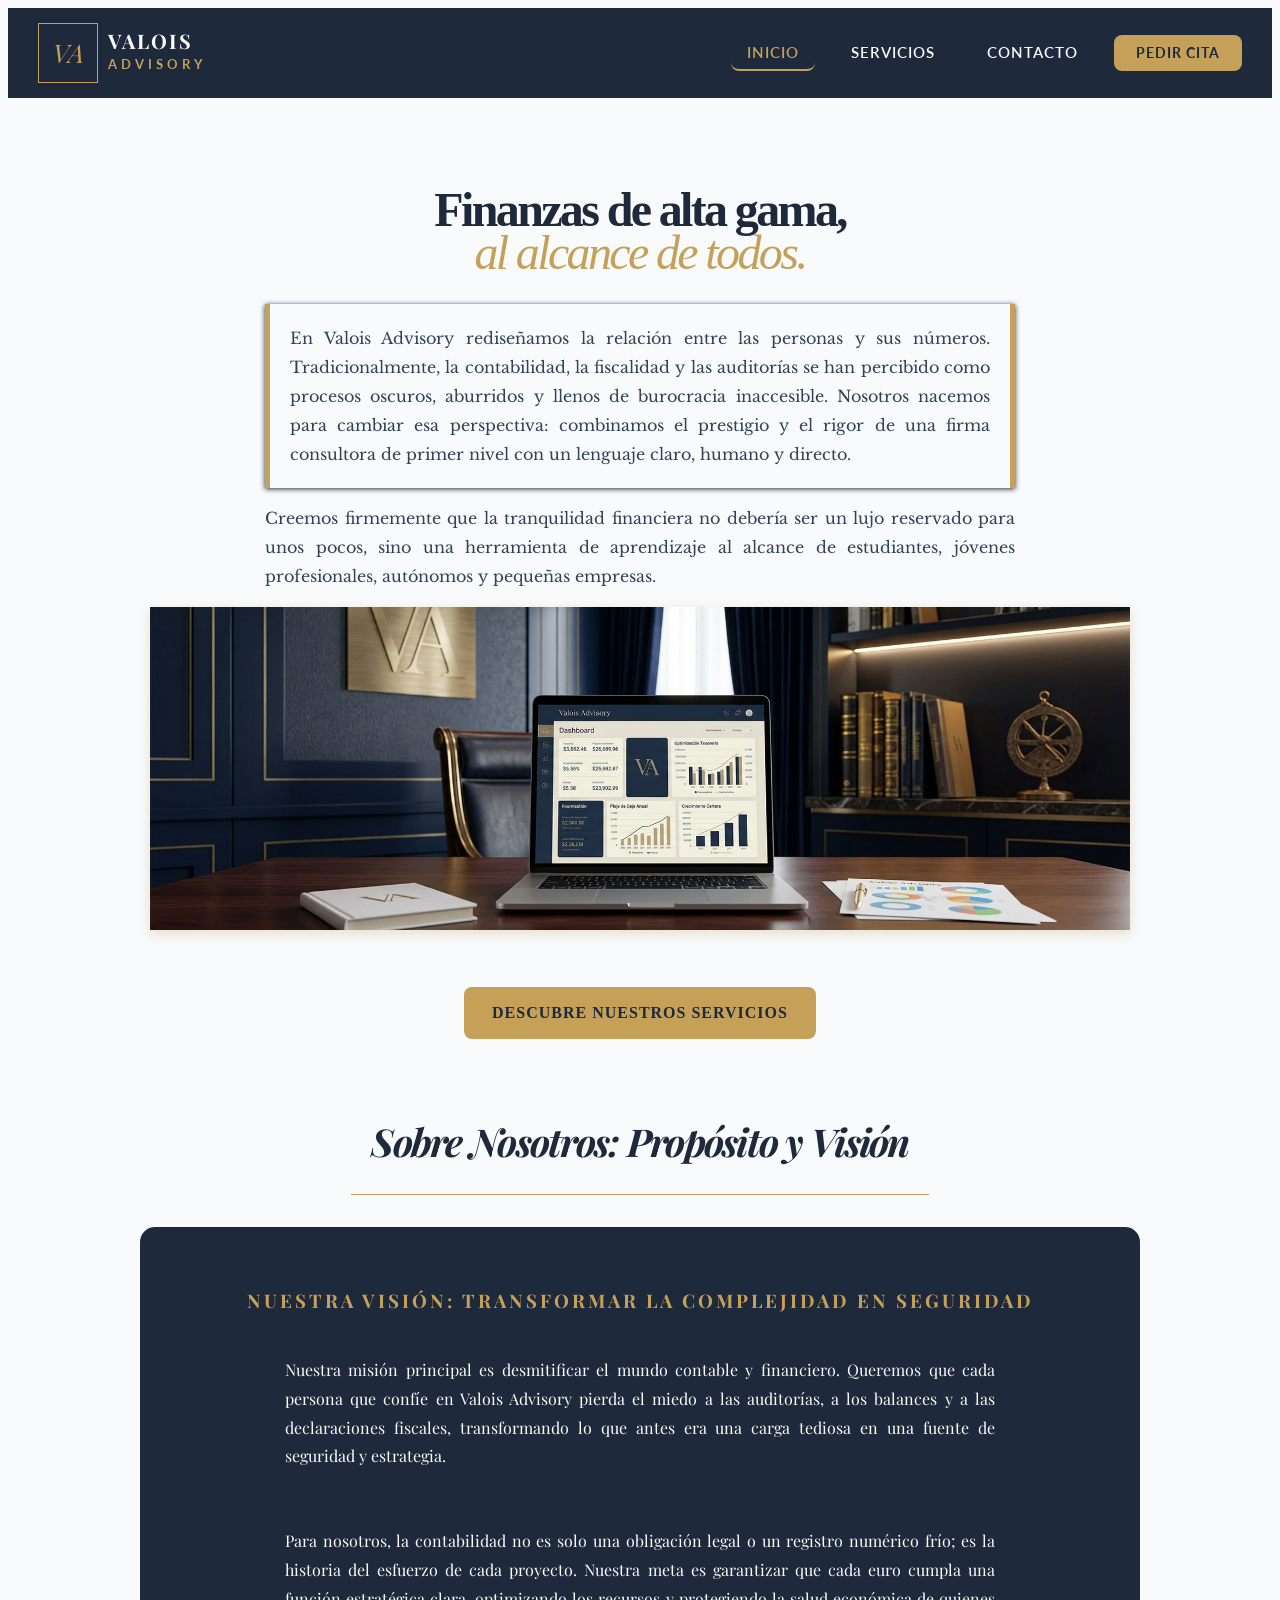
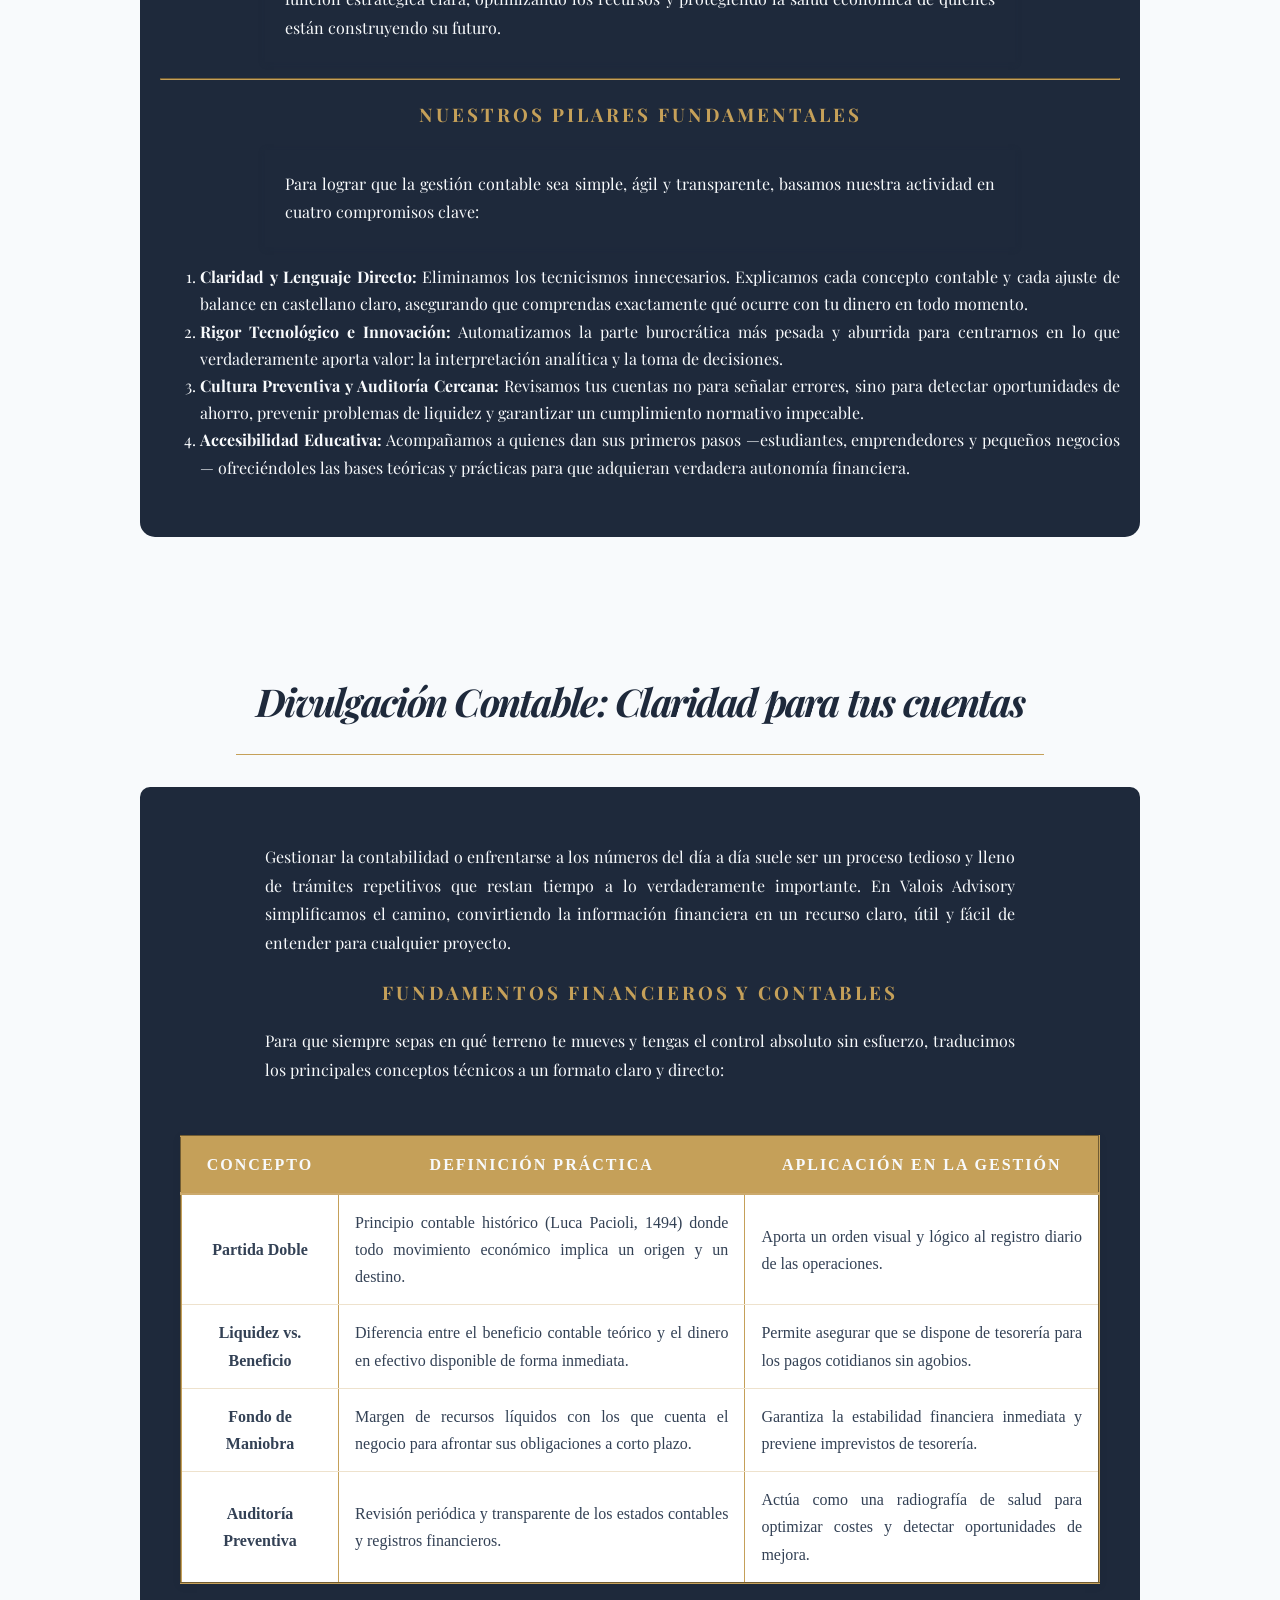
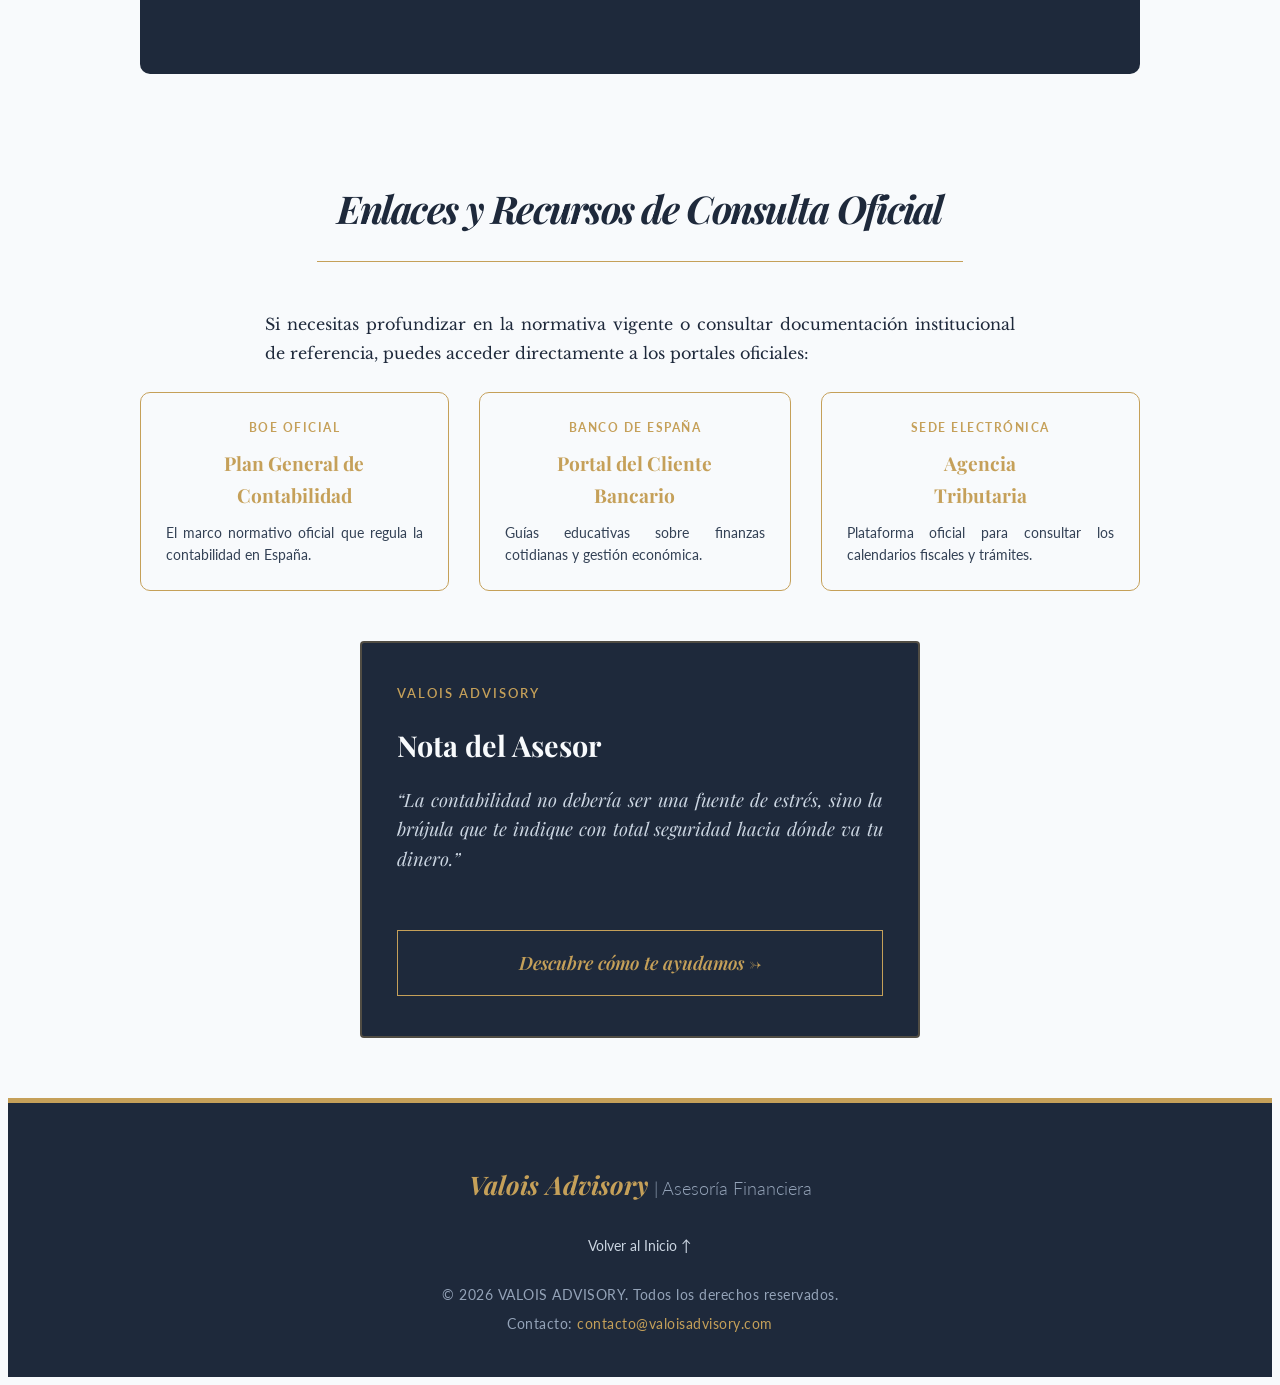
<file: index.html>
<!DOCTYPE html>
<html lang="es">
    <head>
        <meta charset="UTF-8">
        <meta name="viewport" content="width=device-width, initial-scale=1.0">
        <title>Valois Advisory | Inicio </title>
        <link rel="icon" href="img/logo_sinfondo.jpg"> <!--Logo de la pestaña-->
        <link rel="stylesheet" href="estilos/style.css">
        <!--Links para poder usar fuentes de google-->
          <link rel="preconnect" href="https://fonts.googleapis.com">
    <link rel="preconnect" href="https://fonts.gstatic.com" crossorigin>
    <link href="https://fonts.googleapis.com/css2?family=Lato:ital,wght@0,300;0,400;0,700;1,400&family=Libre+Baskerville:ital,wght@0,400;0,700;1,400&family=Playfair+Display:ital,wght@0,500;0,600;0,700;1,400;1,600&display=swap" rel="stylesheet">
    </head>
    <body>

        <header id="Start">
            <div class="header-caja">
             <a href="index.html" class="logo-caja">
                <div class="logo-cuadro">
                    <span class="logo-va">VA</span>
                </div>
                <div class="logo-textos">
                    <span class="logo-valois">VALOIS</span>
                    <span class="logo-advisory">ADVISORY</span>
                </div>
                </a>
            <nav class="main-nav">
                <ul class="nav-links">
                    <li><a class="nav-item active" href="index.html">Inicio</a></li>
                    <li><a class="nav-item" href="servicios.html">Servicios</a></li>
                    <li><a class="nav-item" href="contacto.html">Contacto</a></li>
                </ul>
                <div class="nav-actions">
                    <a href="contacto.html" class="btn-cita">Pedir Cita</a>
                </div> 
            </nav>  
            </div>
            
        </header>

        <main id="contenido-web">
            <section id="bienvenida">
                <h1>Finanzas de alta gama,<br><em>al alcance de todos.</em></h1>   
                <p>
                    En Valois Advisory rediseñamos la relación entre las personas y sus números. Tradicionalmente, la contabilidad, la fiscalidad y las auditorías se han percibido como procesos oscuros, aburridos y llenos de burocracia inaccesible. Nosotros nacemos para cambiar esa perspectiva: combinamos el prestigio y el rigor de una firma consultora de primer nivel con un lenguaje claro, humano y directo.
                </p>
                <p>
                    Creemos firmemente que la tranquilidad financiera no debería ser un lujo reservado para unos pocos, sino una herramienta de aprendizaje al alcance de estudiantes, jóvenes profesionales, autónomos y pequeñas empresas.
                </p>
                <img id="imagen-oficina" src="img/valois_oficina.jpg" alt="Espacio de trabajo elegante y moderno de Valois Advisory" >
                <br>
                <strong><a href="servicios.html" class="btn-servicios">Descubre nuestros servicios</a></strong>
            </section>

            <section id="sobre-nosotros">
                <h2><i>Sobre Nosotros: Propósito y Visión</i></h2>
                <div class="sobre-nosotros-grid">
                <article>
                    <h3>Nuestra Visión: Transformar la complejidad en seguridad</h3>
                    <p>Nuestra misión principal es desmitificar el mundo contable y financiero. Queremos que cada persona que confíe en Valois Advisory pierda el miedo a las auditorías, a los balances y a las declaraciones fiscales, transformando lo que antes era una carga tediosa en una fuente de seguridad y estrategia.</p>
                    <p>Para nosotros, la contabilidad no es solo una obligación legal o un registro numérico frío; es la historia del esfuerzo de cada proyecto. Nuestra meta es garantizar que cada euro cumpla una función estratégica clara, optimizando los recursos y protegiendo la salud económica de quienes están construyendo su futuro.</p>
                </article>
                <hr>
                <article>
                    <h3>Nuestros Pilares Fundamentales</h3>
                    <p>Para lograr que la gestión contable sea simple, ágil y transparente, basamos nuestra actividad en cuatro compromisos clave:</p>
                <ol type="1" start="1">
                    <li><strong>Claridad y Lenguaje Directo:</strong> Eliminamos los tecnicismos innecesarios. Explicamos cada concepto contable y cada ajuste de balance en castellano claro, asegurando que comprendas exactamente qué ocurre con tu dinero en todo momento.</li>
                    <li><strong>Rigor Tecnológico e Innovación:</strong> Automatizamos la parte burocrática más pesada y aburrida para centrarnos en lo que verdaderamente aporta valor: la interpretación analítica y la toma de decisiones.</li>
                    <li><strong>Cultura Preventiva y Auditoría Cercana:</strong> Revisamos tus cuentas no para señalar errores, sino para detectar oportunidades de ahorro, prevenir problemas de liquidez y garantizar un cumplimiento normativo impecable.</li>
                    <li><strong>Accesibilidad Educativa:</strong> Acompañamos a quienes dan sus primeros pasos —estudiantes, emprendedores y pequeños negocios— ofreciéndoles las bases teóricas y prácticas para que adquieran verdadera autonomía financiera.</li>
                </ol>
                </article>
                </div>
            </section>

            <section id="divulgación-contable">
                <h2><em>Divulgación Contable: Claridad para tus cuentas</em></h2>
                <div class="divulgación-grid">
                    <p>
                        Gestionar la contabilidad o enfrentarse a los números del día a día suele ser un proceso tedioso y lleno de trámites repetitivos que restan tiempo a lo verdaderamente importante. En Valois Advisory simplificamos el camino, convirtiendo la información financiera en un recurso claro, útil y fácil de entender para cualquier proyecto.
                    </p>
                    <article id="conceptos-tabla">
                    <h3>Fundamentos Financieros y Contables</h3>
                            <p>
                                Para que siempre sepas en qué terreno te mueves y tengas el control absoluto sin esfuerzo, traducimos los principales conceptos técnicos a un formato claro y directo:
                            </p>
                            
                    <table border="1" cellpadding="8">
                            <tr>
                                <th>Concepto</th>
                                <th>Definición Práctica</th>
                                <th>Aplicación en la Gestión</th>
                            </tr>
                        
                        
                            <tr>
                                <td class="libre"><strong>Partida Doble</strong></td>
                                <td>Principio contable histórico (Luca Pacioli, 1494) donde todo movimiento económico implica un origen y un destino.</td>
                                <td>Aporta un orden visual y lógico al registro diario de las operaciones.</td>
                            </tr>
                            <tr>
                                <td class="libre"><strong>Liquidez vs. Beneficio</strong></td>
                                <td>Diferencia entre el beneficio contable teórico y el dinero en efectivo disponible de forma inmediata.</td>
                                <td>Permite asegurar que se dispone de tesorería para los pagos cotidianos sin agobios.</td>
                            </tr>
                            <tr>
                                <td class="libre"><strong>Fondo de Maniobra</strong></td>
                                <td>Margen de recursos líquidos con los que cuenta el negocio para afrontar sus obligaciones a corto plazo.</td>
                                <td>Garantiza la estabilidad financiera inmediata y previene imprevistos de tesorería.</td>
                            </tr>
                            <tr>
                                <td class="libre"><strong>Auditoría Preventiva</strong></td>
                                <td>Revisión periódica y transparente de los estados contables y registros financieros.</td>
                                <td>Actúa como una radiografía de salud para optimizar costes y detectar oportunidades de mejora.</td>
                            </tr>
                    </table>
                   
                    </article>
                </div>
                <article id="enlaces">
                    <h2>Enlaces y Recursos de Consulta Oficial</h2>
                    <p>
                        Si necesitas profundizar en la normativa vigente o consultar documentación institucional de referencia, puedes acceder directamente a los portales oficiales:
                    </p>
                    <div class="recursos-grid">
                        <a href="https://www.boe.es/buscar/act.php?id=BOE-A-2007-20284" target="_blank" class="tarjeta-recurso">
                            <span class="recurso-tag">BOE Oficial</span>
                            <h4>Plan General de<br> Contabilidad</h4>
                            <p>El marco normativo oficial que regula la contabilidad en España.</p>
                        </a>

                        <a href="https://clientebancario.bde.es/pcb/es/" target="_blank" class="tarjeta-recurso">
                            <span class="recurso-tag">Banco de España</span>
                            <h4>Portal del Cliente <br>Bancario</h4>
                            <p>Guías educativas sobre finanzas cotidianas y gestión económica.</p>
                        </a>

                        <a href="https://sede.agenciatributaria.gob.es" target="_blank" class="tarjeta-recurso">
                            <span class="recurso-tag">Sede Electrónica</span>
                            <h4>Agencia<br>Tributaria</h4>
                            <p>Plataforma oficial para consultar los calendarios fiscales y trámites.</p>
                        </a>
    
                    </div>
                </article>
             
            </section>
        </main>
        <aside class="caja-editorial-nocturna">
            <span class="subtitulo-caja">VALOIS ADVISORY</span>
            <h3 class="titulo-caja"><b>Nota del Asesor</b></h3>
            <blockquote class="texto-caja"><q>La contabilidad no debería ser una fuente de estrés, sino la brújula que te indique con total seguridad hacia dónde va tu dinero.</q></blockquote> 
            <br>
            <a href="servicios.html" class="btn-outline-dorado">Descubre cómo te ayudamos →</a>
            
        </aside>
        
         <footer class="site-footer">
                <div class="footer-content">
                <h3 class="footer-title">
                    <em>Valois Advisory</em> <span>| Asesoría Financiera</span>
                </h3>
                <ul class="footer-links">
                    <li><a href="#bienvenida">Volver al Inicio ↑</a></li>
                </ul>
                <div class="footer-info">
                    <p>&copy; 2026 VALOIS ADVISORY. Todos los derechos reservados.</p>
                    <p>Contacto: <a href="mailto:contacto@valoisadvisory.com">contacto@valoisadvisory.com</a></p>
                </div>
                </div>
        </footer>

    </body>
</html>
</file>
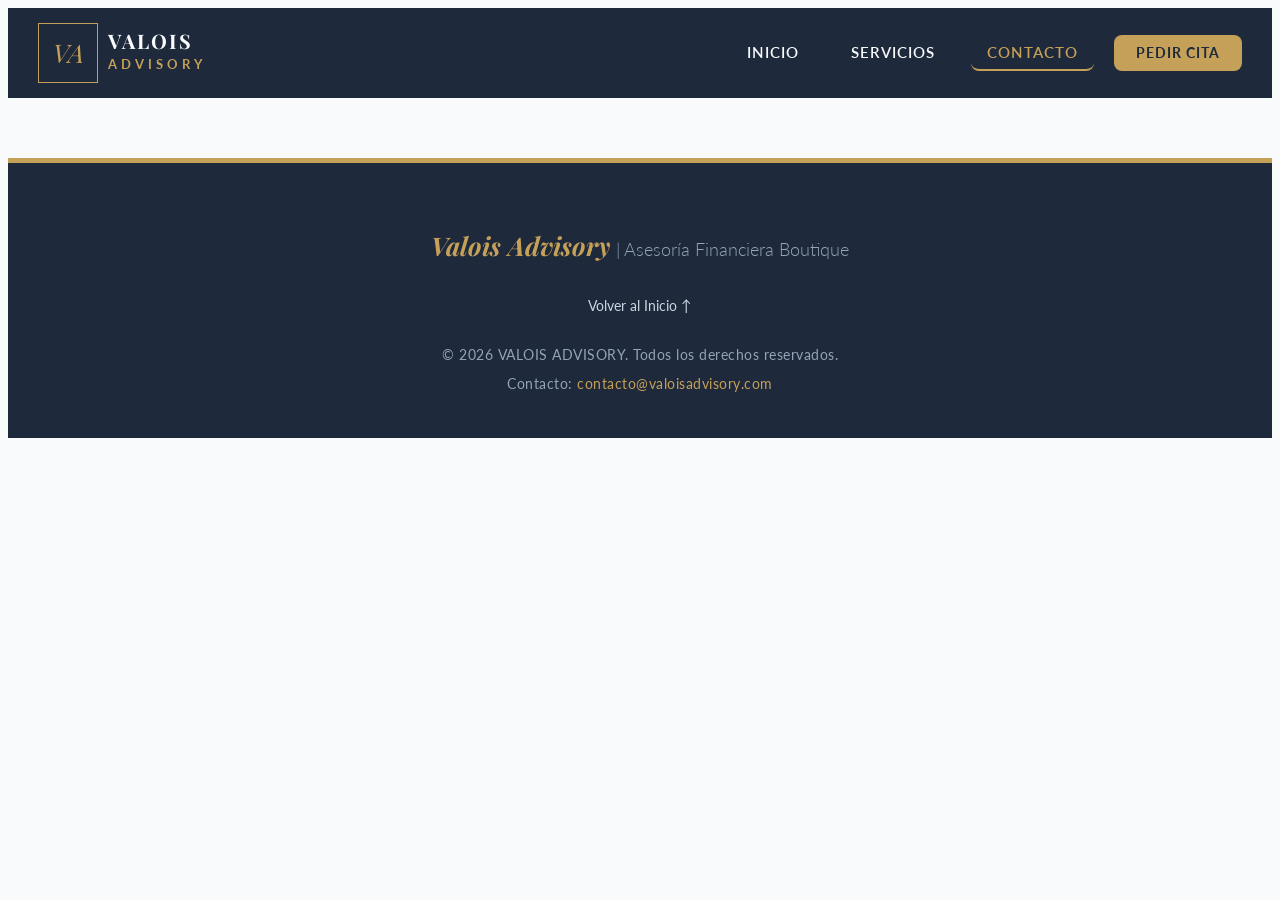
<file: contacto.html>
<!DOCTYPE html>
<html lang="es">
    <head>
        <meta charset="UTF-8">
        <meta name="viewport" content="width=device-width, initial-scale=1.0">
        <title>Valois Advisory | Inicio </title>
        <link rel="icon" href="img/logo_sinfondo.jpg"> <!--Logo de la pestaña-->
        <link rel="stylesheet" href="estilos/style.css">
        <!--Links para poder usar fuentes de google-->
          <link rel="preconnect" href="https://fonts.googleapis.com">
    <link rel="preconnect" href="https://fonts.gstatic.com" crossorigin>
    <link href="https://fonts.googleapis.com/css2?family=Lato:ital,wght@0,300;0,400;0,700;1,400&family=Libre+Baskerville:ital,wght@0,400;0,700;1,400&family=Playfair+Display:ital,wght@0,500;0,600;0,700;1,400;1,600&display=swap" rel="stylesheet">
    </head>
    <body>

        <header id="Start">
            <div class="header-caja">
             <a href="index.html" class="logo-caja">
                <div class="logo-cuadro">
                    <span class="logo-va">VA</span>
                </div>
                <div class="logo-textos">
                    <span class="logo-valois">VALOIS</span>
                    <span class="logo-advisory">ADVISORY</span>
                </div>
                </a>
            <nav class="main-nav">
                <ul class="nav-links">
                    <li><a class="nav-item " href="index.html">Inicio</a></li>
                    <li><a class="nav-item " href="servicios.html">Servicios</a></li>
                    <li><a class="nav-item active" href="contacto.html">Contacto</a></li>
                </ul>
                <div class="nav-actions">
                    <a href="contacto.html" class="btn-cita">Pedir Cita</a>
                </div> 
            </nav>  
            </div>
        
        </header>
          <footer class="site-footer">
                <div class="footer-content">
                <h3 class="footer-title">
                    <em>Valois Advisory</em> <span>| Asesoría Financiera Boutique</span>
                </h3>
                <ul class="footer-links">
                    <li><a href="#bienvenida">Volver al Inicio ↑</a></li>
                </ul>
                <div class="footer-info">
                    <p>&copy; 2026 VALOIS ADVISORY. Todos los derechos reservados.</p>
                    <p>Contacto: <a href="mailto:contacto@valoisadvisory.com">contacto@valoisadvisory.com</a></p>
                </div>
                </div>
        </footer>

    </body>
</html>
</file>
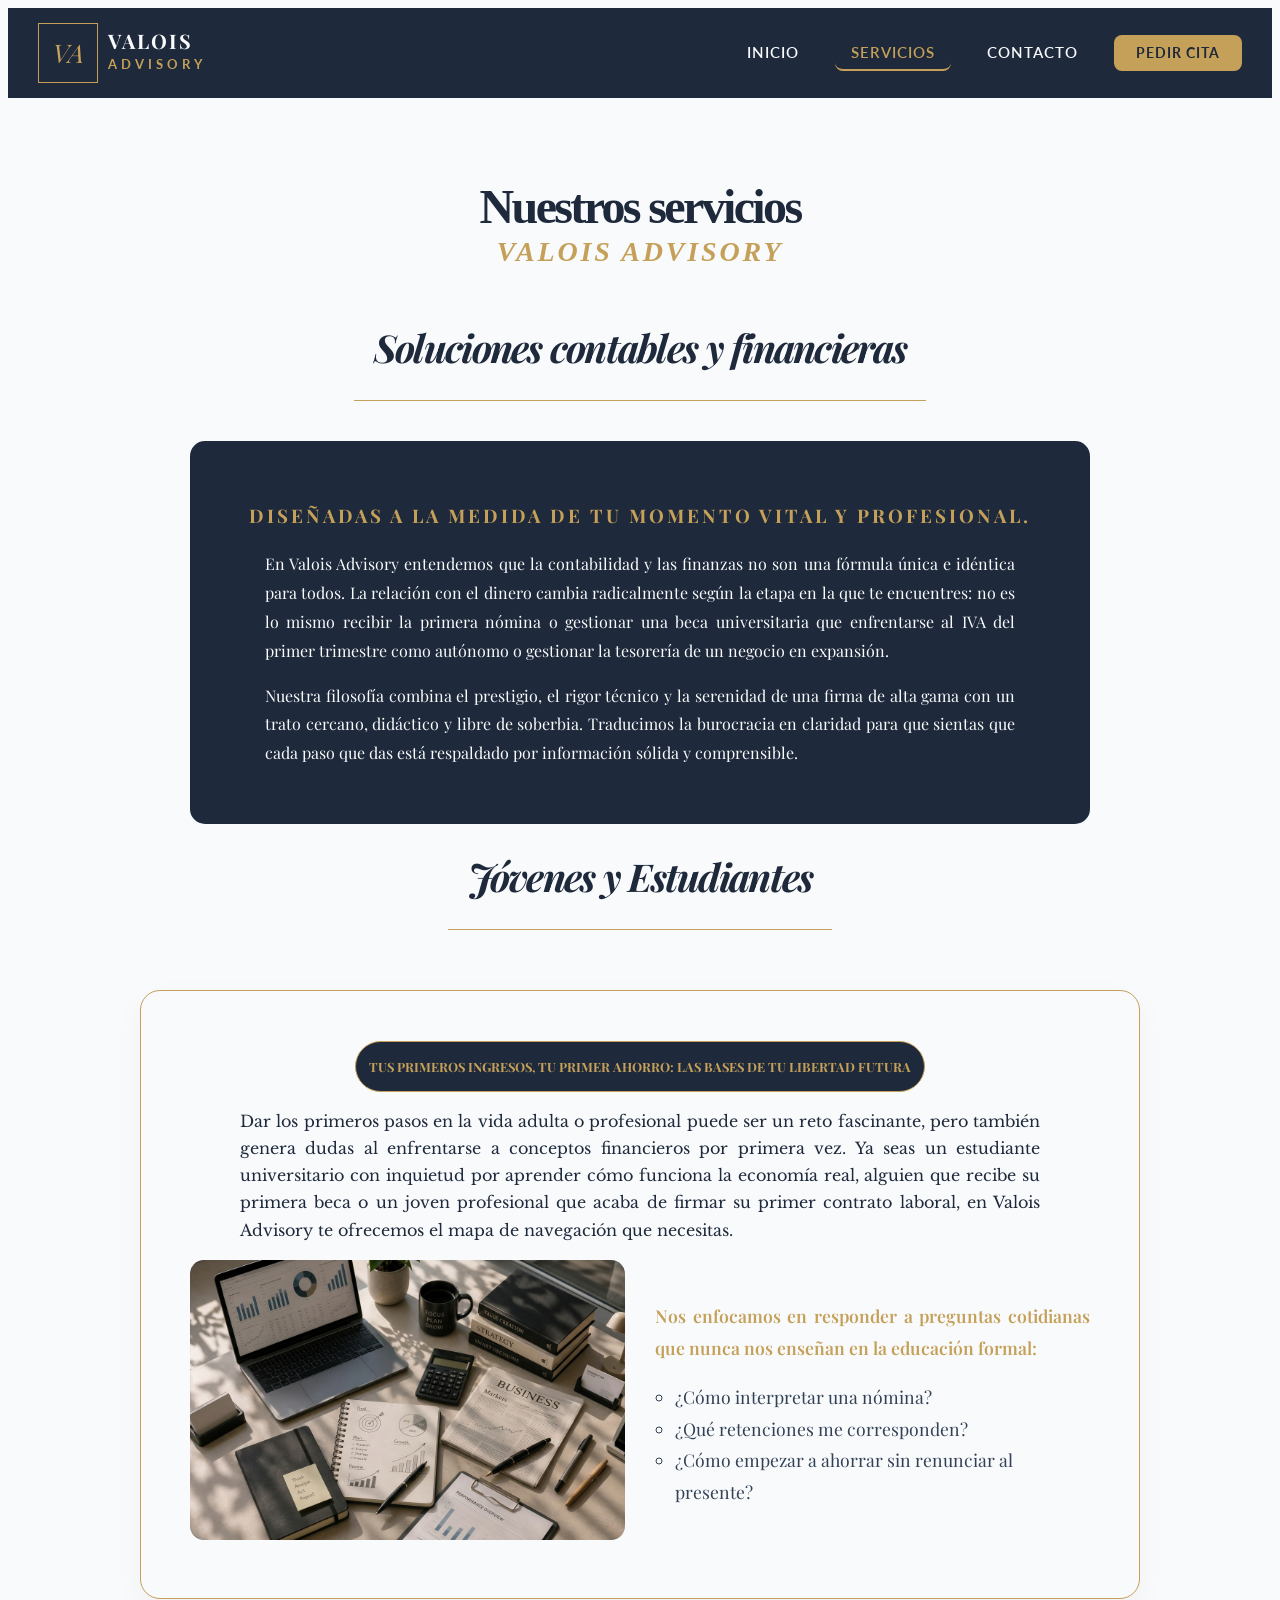
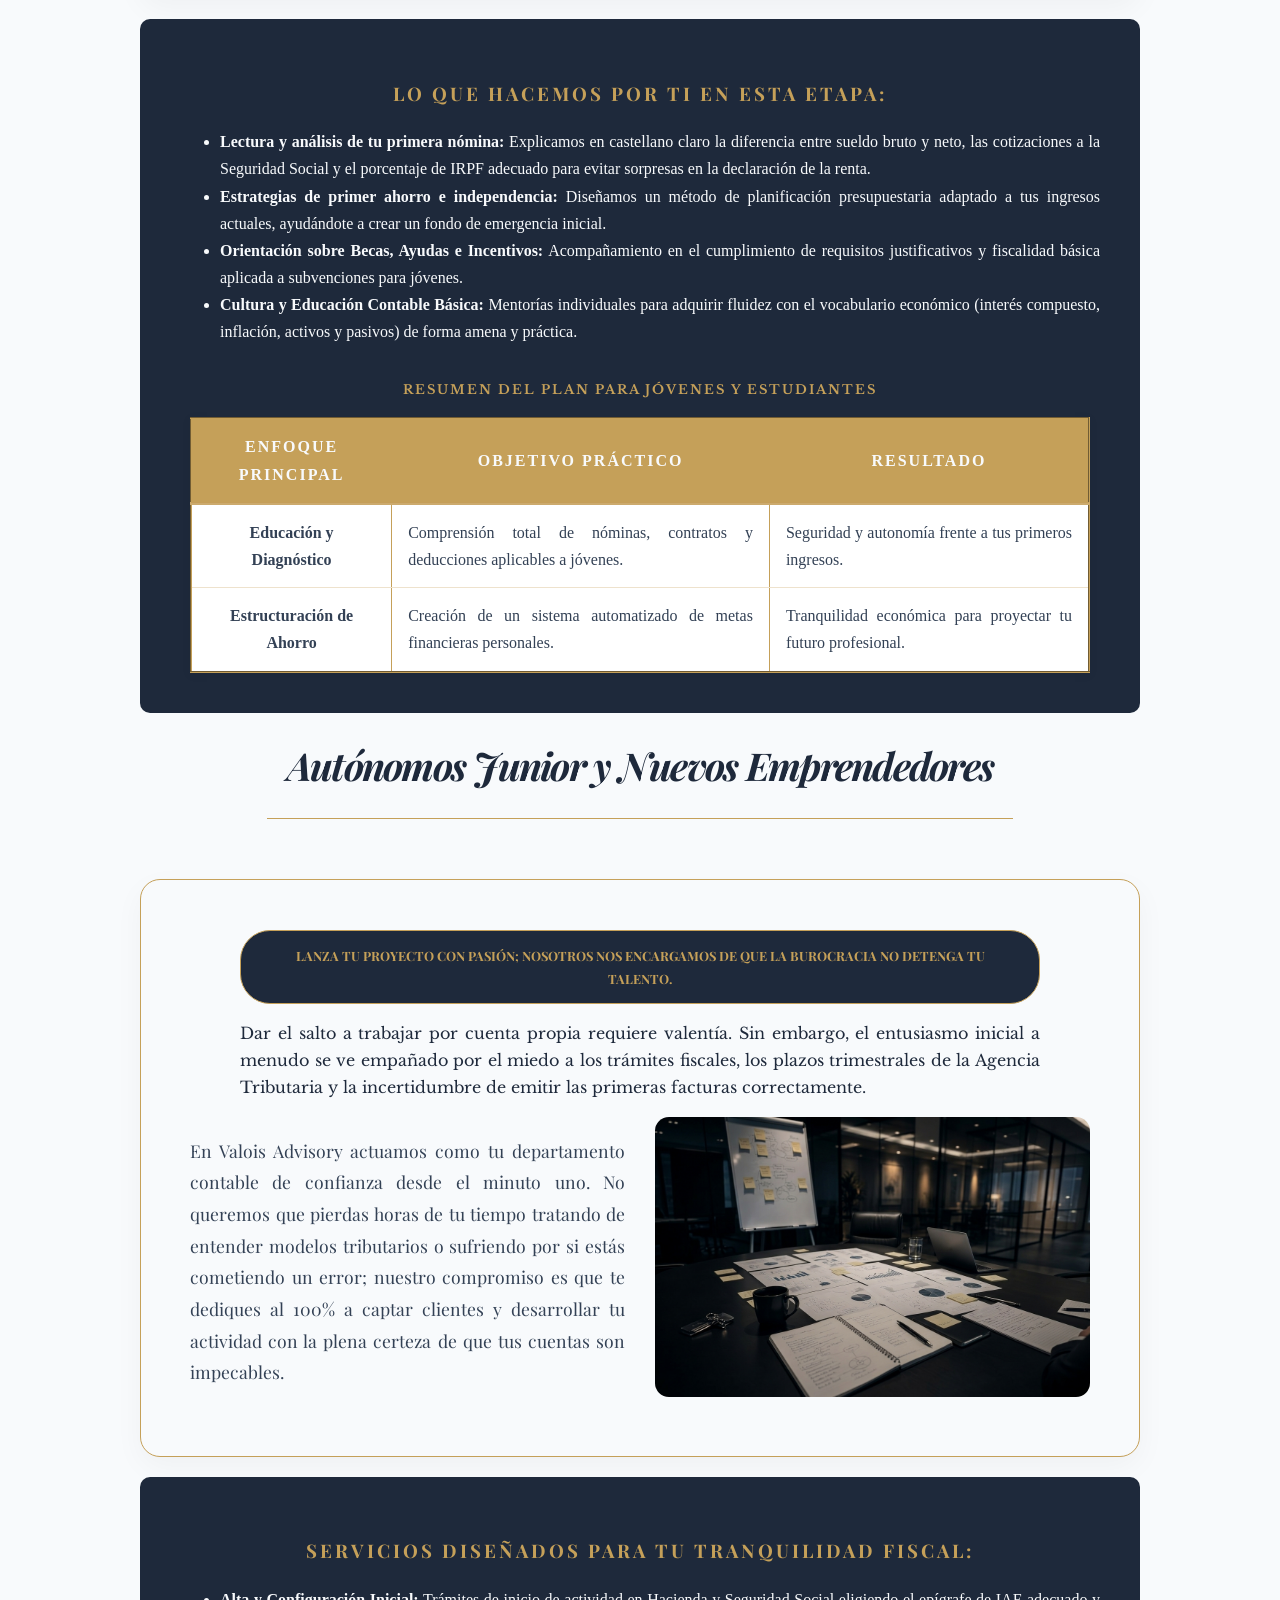
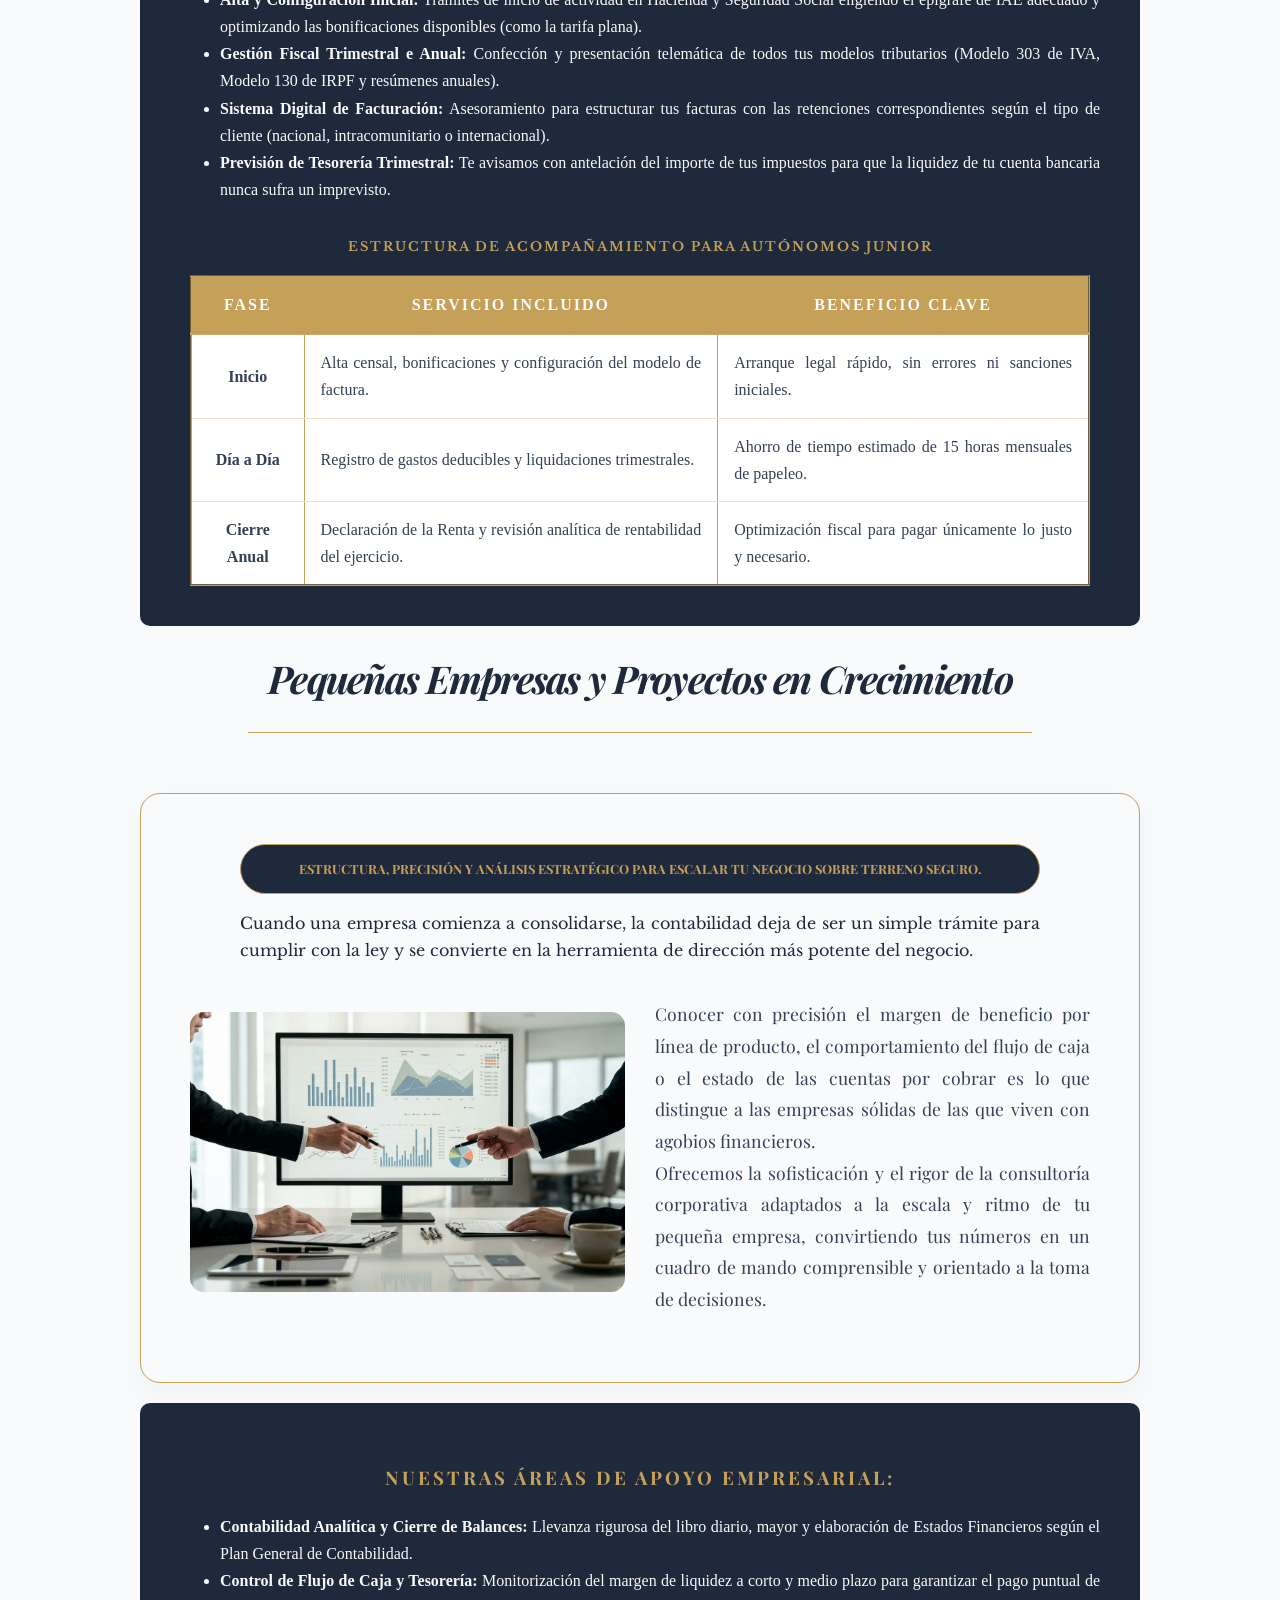
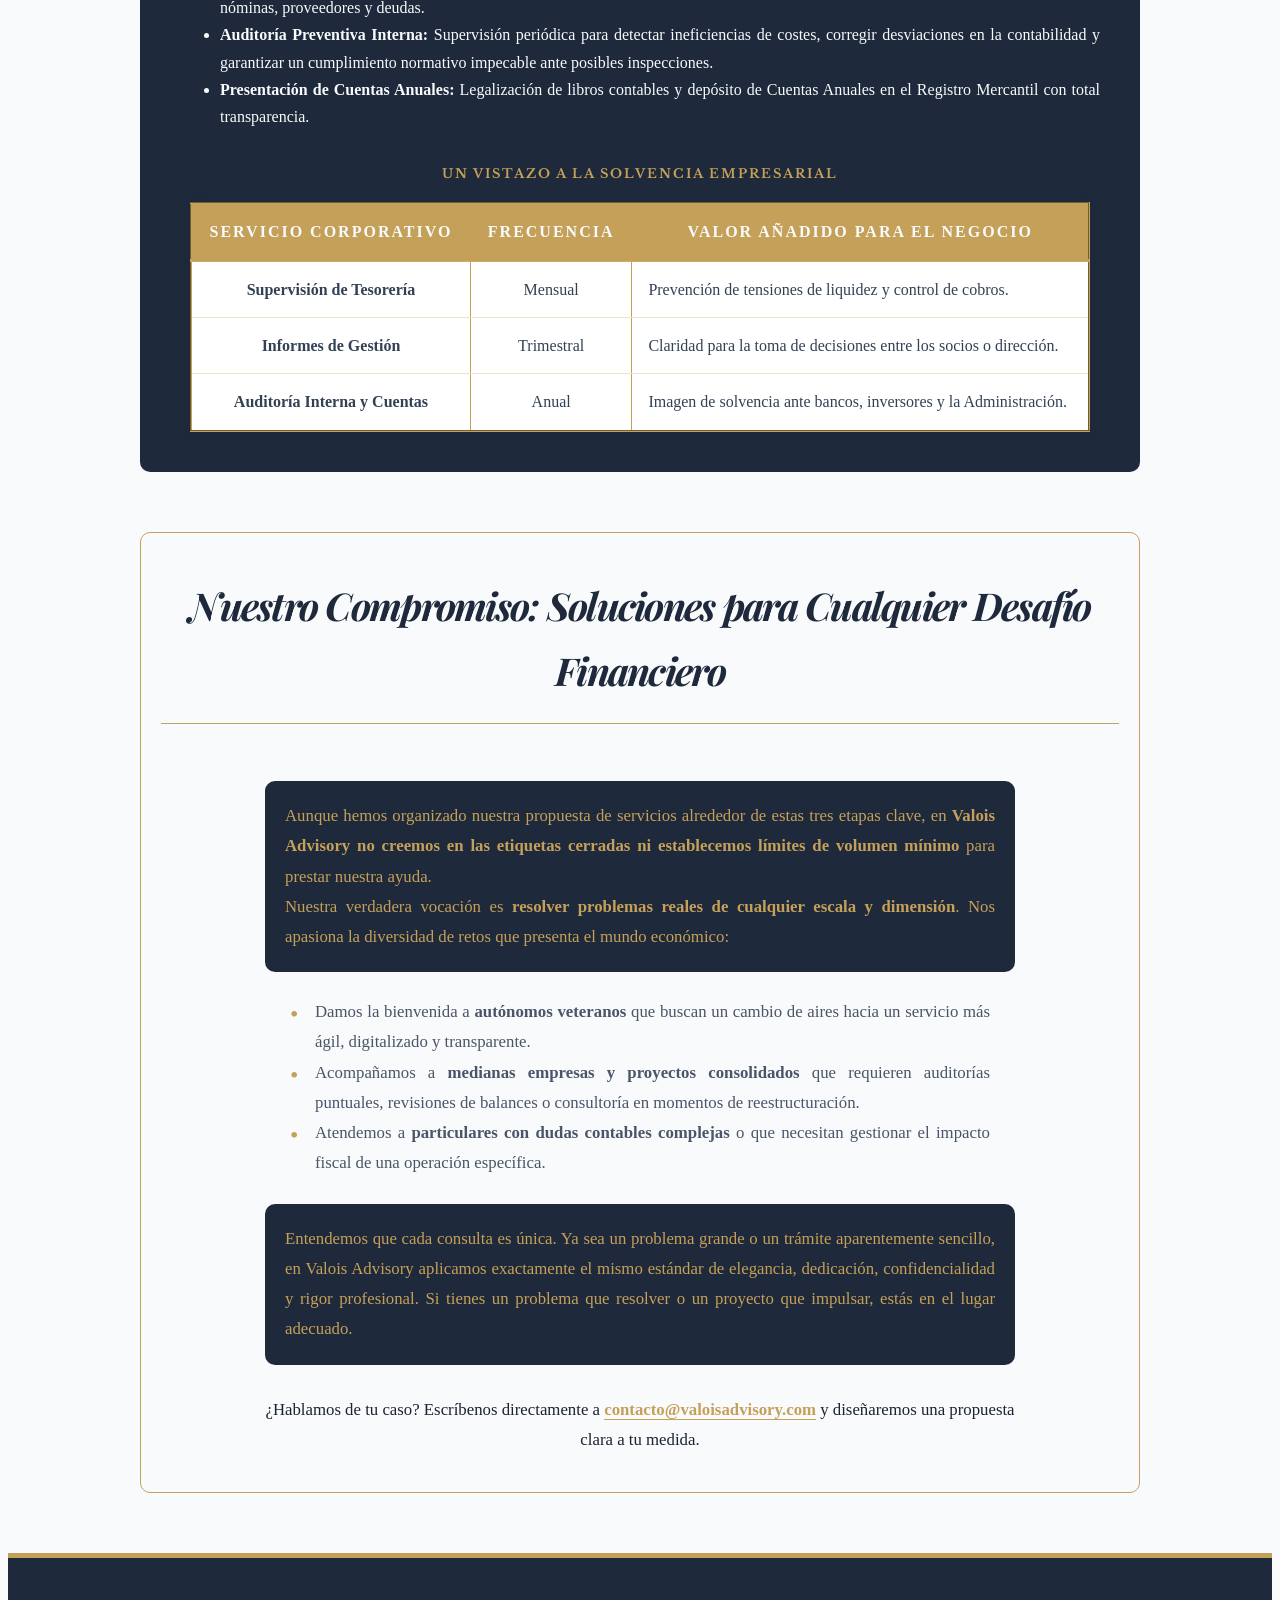
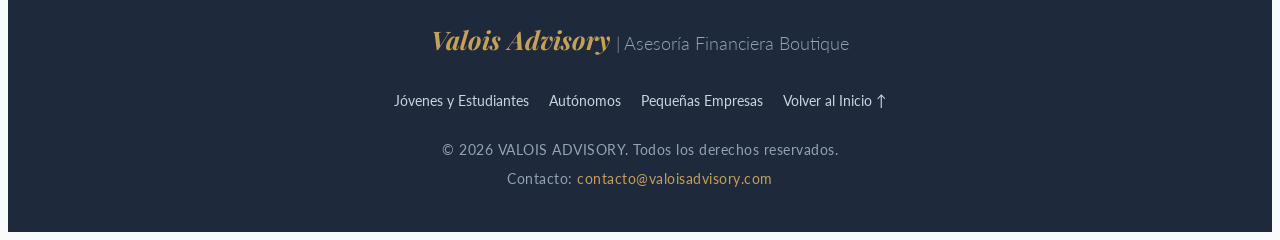
<file: servicios.html>
<!DOCTYPE html>
<html lang="es">
    <head>
        <meta charset="UTF-8">
        <meta name="viewport" content="width=device-width, initial-scale=1.0">
        <title>Valois Advisory | Inicio </title>
        <link rel="icon" href="img/logo_sinfondo.jpg"> <!--Logo de la pestaña-->
        <link rel="stylesheet" href="estilos/style.css">
        <!--Links para poder usar fuentes de google-->
          <link rel="preconnect" href="https://fonts.googleapis.com">
    <link rel="preconnect" href="https://fonts.gstatic.com" crossorigin>
    <link href="https://fonts.googleapis.com/css2?family=Lato:ital,wght@0,300;0,400;0,700;1,400&family=Libre+Baskerville:ital,wght@0,400;0,700;1,400&family=Playfair+Display:ital,wght@0,500;0,600;0,700;1,400;1,600&display=swap" rel="stylesheet">
    </head>
    <body>

        <header id="Start">
            <div class="header-caja">
             <a href="index.html" class="logo-caja">
                <div class="logo-cuadro">
                    <span class="logo-va">VA</span>
                </div>
                <div class="logo-textos">
                    <span class="logo-valois">VALOIS</span>
                    <span class="logo-advisory">ADVISORY</span>
                </div>
                </a>
            <nav class="main-nav">
                <ul class="nav-links">
                    <li><a class="nav-item " href="index.html">Inicio</a></li>
                    <li><a class="nav-item active" href="servicios.html">Servicios</a></li>
                    <li><a class="nav-item" href="contacto.html">Contacto</a></li>
                </ul>
                <div class="nav-actions">
                    <a href="contacto.html" class="btn-cita">Pedir Cita</a>
                </div> 
            </nav>  
            </div>
        
        </header>
        <main id="bienvenida-servicios">
            <section>
                    <h1> Nuestros servicios<br><em>Valois Advisory</em></h1>
                    <h2><em>Soluciones contables y financieras</em> </h2>
                <div class="contenido-servicio1">   
                    <h3>Diseñadas a la medida de tu momento vital y profesional.</h3>
                    <p>
                        En Valois Advisory entendemos que la contabilidad y las finanzas no son una fórmula única e idéntica para todos. La relación con el dinero cambia radicalmente según la etapa en la que te encuentres: no es lo mismo recibir la primera nómina o gestionar una beca universitaria que enfrentarse al IVA del primer trimestre como autónomo o gestionar la tesorería de un negocio en expansión.
                    </p>
                    <p>
                    Nuestra filosofía combina el prestigio, el rigor técnico y la serenidad de una firma de alta gama con un trato cercano, didáctico y libre de soberbia. Traducimos la burocracia en claridad para que sientas que cada paso que das está respaldado por información sólida y comprensible.
                    </p>
                </div> 
            </section>
            <section>
                <article id="jovenes-estudiantes">
                    <h2>Jóvenes y Estudiantes</h2>
                            <div class="bloque-contenedor-dorado">
                                <div class="intro">
                                    <div class="motivación">
                                    <p>Tus primeros ingresos, tu primer ahorro: las bases de tu libertad futura</p>
                                    </div>
                                </div>
                                <p class="texto-intro">Dar los primeros pasos en la vida adulta o profesional puede ser un reto fascinante, pero también genera dudas al enfrentarse a conceptos financieros por primera vez. Ya seas un estudiante universitario con inquietud por aprender cómo funciona la economía real, alguien que recibe su primera beca o un joven profesional que acaba de firmar su primer contrato laboral, en Valois Advisory te ofrecemos el mapa de navegación que necesitas. </p>
                                <div class="bloque-tarjeta-1">
                                <div class="imagen-columna">
                                <img src="img/estudiantes.jpg" alt="Mesa estética con un portatil y gráficos">
                                </div>
                                <div class="columna-texto">
                                    <p class="texto-lista">Nos enfocamos en responder a preguntas cotidianas que nunca nos enseñan en la educación formal:</p>
                                    <ul>
                                        <li>¿Cómo interpretar una nómina?</li>
                                        <li>¿Qué retenciones me corresponden?</li>
                                        <li>¿Cómo empezar a ahorrar sin renunciar al presente?</li>
                                    </ul>
                                </div>  
                                </div>
                            </div>
                        <div class="servicios-grid">
                            <h3>Lo que hacemos por ti en esta etapa:</h3> 
                        <ul>
                            <li><strong>Lectura y análisis de tu primera nómina:</strong> Explicamos en castellano claro la diferencia entre sueldo bruto y neto, las cotizaciones a la Seguridad Social y el porcentaje de IRPF adecuado para evitar sorpresas en la declaración de la renta.</li>
                            <li><strong>Estrategias de primer ahorro e independencia:</strong> Diseñamos un método de planificación presupuestaria adaptado a tus ingresos actuales, ayudándote a crear un fondo de emergencia inicial.</li>
                            <li><strong>Orientación sobre Becas, Ayudas e Incentivos:</strong> Acompañamiento en el cumplimiento de requisitos justificativos y fiscalidad básica aplicada a subvenciones para jóvenes.</li>
                            <li><strong>Cultura y Educación Contable Básica:</strong> Mentorías individuales para adquirir fluidez con el vocabulario económico (interés compuesto, inflación, activos y pasivos) de forma amena y práctica.</li>
                        </ul>
                        
                        <table border="1" cellpadding="8">
                            <caption><h4>Resumen del Plan para Jóvenes y Estudiantes</h4></caption>
                            <tr>
                                <th>Enfoque Principal</th>
                                <th>Objetivo Práctico</th>
                                <th>Resultado</th>
                            </tr>
                            <tr>
                                <td class="libre"><strong>Educación y Diagnóstico</strong></td>
                                <td>Comprensión total de nóminas, contratos y deducciones aplicables a jóvenes.</td>
                                <td>Seguridad y autonomía frente a tus primeros ingresos.</td>
                            </tr>
                            <tr>
                                <td class="libre"><strong>Estructuración de Ahorro</strong></td>
                                <td>Creación de un sistema automatizado de metas financieras personales.</td>
                                <td>Tranquilidad económica para proyectar tu futuro profesional.</td>
                            </tr>
                        </table>
                        
                        </div>
                </article>
            </section>
            <section>
                <article id="autonomos">
                    <h2>Autónomos Junior y Nuevos Emprendedores</h2>
                     <div class="bloque-contenedor-dorado">
                        <div class="motivación1">
                        <p>Lanza tu proyecto con pasión; nosotros nos encargamos de que la burocracia no detenga tu talento.</p>
                        </div>
                        
                            <p class="texto-intro"> Dar el salto a trabajar por cuenta propia requiere valentía. Sin embargo, el entusiasmo inicial a menudo se ve empañado por el miedo a los trámites fiscales, los plazos trimestrales de la Agencia Tributaria y la incertidumbre de emitir las primeras facturas correctamente.</p>
                           <div class="bloque-tarjeta-1">
                            <div class="columna-texto">
                            <p>En Valois Advisory actuamos como tu departamento contable de confianza desde el minuto uno. No queremos que pierdas horas de tu tiempo tratando de entender modelos tributarios o sufriendo por si estás cometiendo un error; nuestro compromiso es que te dediques al 100% a captar clientes y desarrollar tu actividad con la plena certeza de que tus cuentas son impecables.</p></div>
                            <div class="imagen-columna">
                            <img src="img/autonomos.jpg" alt="oficina con muchos papeles encima de la mesa">
                            </div>
                        </div>
                    </div>  
                    <div class="servicios-grid">
                        <h3>Servicios diseñados para tu tranquilidad fiscal:</h3>
                    <ul>
                        <li><strong>Alta y Configuración Inicial:</strong> Trámites de inicio de actividad en Hacienda y Seguridad Social eligiendo el epígrafe de IAE adecuado y optimizando las bonificaciones disponibles (como la tarifa plana).</li>
                        <li><strong>Gestión Fiscal Trimestral e Anual:</strong> Confección y presentación telemática de todos tus modelos tributarios (Modelo 303 de IVA, Modelo 130 de IRPF y resúmenes anuales).</li>
                        <li><strong>Sistema Digital de Facturación:</strong> Asesoramiento para estructurar tus facturas con las retenciones correspondientes según el tipo de cliente (nacional, intracomunitario o internacional).</li>
                        <li><strong>Previsión de Tesorería Trimestral:</strong> Te avisamos con antelación del importe de tus impuestos para que la liquidez de tu cuenta bancaria nunca sufra un imprevisto.</li>
                    </ul>
                    <table border="1" cellpadding="8">
                        <caption><h4>Estructura de Acompañamiento para Autónomos Junior</h4></caption>
                        <tr>
                            <th>Fase</th>
                            <th>Servicio Incluido</th>
                            <th>Beneficio Clave</th>
                        </tr>
                        <tr>
                            <td class="libre"><strong>Inicio</strong></td>
                            <td>Alta censal, bonificaciones y configuración del modelo de factura.</td>
                            <td>Arranque legal rápido, sin errores ni sanciones iniciales.</td>
                        </tr>
                        <tr>
                            <td class="libre"><strong>Día a Día</strong></td>
                            <td>Registro de gastos deducibles y liquidaciones trimestrales.</td>
                            <td>Ahorro de tiempo estimado de 15 horas mensuales de papeleo.</td>
                        </tr>
                        <tr>
                            <td class="libre"><strong>Cierre Anual</strong></td>
                            <td>Declaración de la Renta y revisión analítica de rentabilidad del ejercicio.</td>
                            <td>Optimización fiscal para pagar únicamente lo justo y necesario.</td>
                        </tr>
                    </table>
                    </div>
                </article>
            </section>
            <section>
                <article id="pymes">
                    <h2>Pequeñas Empresas y Proyectos en Crecimiento</h2>
                    <div class="bloque-contenedor-dorado">
                        <div class="motivación1">
                        <p>Estructura, precisión y análisis estratégico para escalar tu negocio sobre terreno seguro.</p>
                        </div>
                        <p class="texto-intro">Cuando una empresa comienza a consolidarse, la contabilidad deja de ser un simple trámite para cumplir con la ley y se convierte en la herramienta de dirección más potente del negocio. </p>
                        <div class="bloque-tarjeta-1">
                            <div class="imagen-columna">
                            <img src="img/pymes.jpg" alt="reunión empresa">
                            </div>
                            <div class="columna-texto">
                            <p>Conocer con precisión el margen de beneficio por línea de producto, el comportamiento del flujo de caja o el estado de las cuentas por cobrar es lo que distingue a las empresas sólidas de las que viven con agobios financieros. <br> Ofrecemos la sofisticación y el rigor de la consultoría corporativa adaptados a la escala y ritmo de tu pequeña empresa, convirtiendo tus números en un cuadro de mando comprensible y orientado a la toma de decisiones.</p></div>
                            </div>
                        </div>
                        <div class="servicios-grid">
                        <h3>Nuestras áreas de apoyo empresarial:</h3>
                        <ul>
                            <li><strong>Contabilidad Analítica y Cierre de Balances:</strong> Llevanza rigurosa del libro diario, mayor y elaboración de Estados Financieros según el Plan General de Contabilidad.</li>
                            <li><strong>Control de Flujo de Caja y Tesorería:</strong> Monitorización del margen de liquidez a corto y medio plazo para garantizar el pago puntual de nóminas, proveedores y deudas.</li>
                            <li><strong>Auditoría Preventiva Interna:</strong> Supervisión periódica para detectar ineficiencias de costes, corregir desviaciones en la contabilidad y garantizar un cumplimiento normativo impecable ante posibles inspecciones.</li>
                            <li><strong>Presentación de Cuentas Anuales:</strong> Legalización de libros contables y depósito de Cuentas Anuales en el Registro Mercantil con total transparencia.</li>
                        </ul>
                    <table border="1" cellpadding="8">
                        <caption><h4>Un vistazo a la Solvencia Empresarial</h4></caption>
                        <tr>
                            <th>Servicio Corporativo</th>
                            <th>Frecuencia</th>
                            <th>Valor Añadido para el Negocio</th>
                        </tr>
                        <tr>
                            <td class="libre"><strong>Supervisión de Tesorería</strong></td>
                            <td class="libre">Mensual</td>
                            <td>Prevención de tensiones de liquidez y control de cobros.</td>
                        </tr>
                        <tr>
                            <td class="libre"><strong>Informes de Gestión</strong></td>
                            <td class="libre">Trimestral</td>
                            <td>Claridad para la toma de decisiones entre los socios o dirección.</td>
                        </tr>
                        <tr>
                            <td class="libre"><strong>Auditoría Interna y Cuentas</strong></td>
                            <td class="libre">Anual</td>
                            <td>Imagen de solvencia ante bancos, inversores y la Administración.</td>
                        </tr>
                    </table>
                    </div>
                </article>
            </section>
            <section class="seccion-compromiso">
                <article class="compromiso-article">
                    <h2 class="titulo-compromiso">Nuestro Compromiso: Soluciones para Cualquier Desafío Financiero</h2>
                    
                    
                    <div class="intro-compromiso">
                        <p class="compromiso-texto">Aunque hemos organizado nuestra propuesta de servicios alrededor de estas tres etapas clave, en <strong>Valois Advisory no creemos en las etiquetas cerradas ni establecemos límites de volumen mínimo</strong> para prestar nuestra ayuda.
                        
                        <br>Nuestra verdadera vocación es <strong>resolver problemas reales de cualquier escala y dimensión</strong>. Nos apasiona la diversidad de retos que presenta el mundo económico:</p>
                        
                        <ul class="compromiso-lista">
                            <li class="compromiso-item">Damos la bienvenida a <strong>autónomos veteranos</strong> que buscan un cambio de aires hacia un servicio más ágil, digitalizado y transparente.</li>
                            <li class="compromiso-item">Acompañamos a <strong>medianas empresas y proyectos consolidados</strong> que requieren auditorías puntuales, revisiones de balances o consultoría en momentos de reestructuración.</li>
                            <li class="compromiso-item">Atendemos a <strong>particulares con dudas contables complejas</strong> o que necesitan gestionar el impacto fiscal de una operación específica.</li>
                        </ul>
                        
                        <p class="compromiso-texto">Entendemos que cada consulta es única. Ya sea un problema grande o un trámite aparentemente sencillo, en Valois Advisory aplicamos exactamente el mismo estándar de elegancia, dedicación, confidencialidad y rigor profesional. Si tienes un problema que resolver o un proyecto que impulsar, estás en el lugar adecuado.</p>
                        
                        <p class="compromiso-contacto">¿Hablamos de tu caso? Escríbenos directamente a <a href="mailto:contacto@valoisadvisory.com" class="compromiso-email">contacto@valoisadvisory.com</a> y diseñaremos una propuesta clara a tu medida.</p>
                    </div>
                </article>
            </section>
        </main>
    
    <footer class="site-footer">
    
        <div class="footer-content">
    
            <h3 class="footer-title">
                <em>Valois Advisory</em> <span>| Asesoría Financiera Boutique</span>
            </h3>
            <ul class="footer-links">
                <li><a href="servicios.html#jovenes-estudiantes">Jóvenes y Estudiantes</a></li>
                <li><a href="servicios.html#autonomos">Autónomos</a></li>
                <li><a href="servicios.html#pymes">Pequeñas Empresas</a></li>
                <li><a href="#bienvenida-servicios">Volver al Inicio ↑</a></li>
            </ul>
            <div class="footer-info">
                <p>&copy; 2026 VALOIS ADVISORY. Todos los derechos reservados.</p>
                <p>Contacto: <a href="mailto:contacto@valoisadvisory.com">contacto@valoisadvisory.com</a></p>
            </div>
        </div>
    </footer>
    </body>
</html>
</file>
<file: estilos/style.css>
*, *::before, *::after {
    box-sizing: border-box;
}
header {
    background-color: #1E293B;
    padding: 15px 30px;
    color: #1E293B;
}
.header-caja{
    display: flex ;
    width: 100%;
    margin: 0 auto;
    align-items: center;
    justify-content: space-between;
}
.logo-caja{
    display: flex;
    align-items: center;
    gap: 10px;
    text-decoration: none;
}
.logo-cuadro{
    border: #c5a059 solid 1px;
    width: 60px;
    height: 60px;
    display: flex;
    align-items: center;
    justify-content: center;
    background-color: #1E293B;

}
.logo-va{
     font-style: italic;
    font-size: 1.6rem;
    color: #c5a059;
    font-family: 'Playfair Display', serif;
    font-weight: 400;
}
.logo-textos{
    font-family: 'Playfair Display', serif;
    display: flex;
    flex-direction:column;

}
.logo-valois{
    font-family: 'Playfair Display', serif;
    color: #F8FAFC;
    letter-spacing: 2px;
    font-size: 1.25rem;
    font-weight: 700;
    line-height: 1.1;
}
.logo-advisory{
    font-family: 'Lato', sans-serif;
    font-size: 0.8rem;
    font-weight: 700;
    letter-spacing: 4px;
    margin-top: 2px;
    color: #C5A059;
}
.main-nav{
    display: flex;
    align-items: center;
    margin-left: auto;
    gap: 20px;
}
.nav-links{
    list-style: none;
    display: flex;
    gap: 20px;
    margin: 0;
    padding: 0;
}
.nav-item{
    text-decoration: none;
    color: #F8FAFC;      
    font-family: 'Lato', sans-serif;
    font-size: 0.95rem;
    font-weight: 600;
    text-transform: uppercase;
    letter-spacing: 1px;
    padding: 8px 16px;
    border-radius: 8px;
    transition: all 0.3s ease;
}
.nav-item:hover{
    color: #C5A059;
    background-color: rgba(197, 160, 89, 0.1); 
}
.nav-item.active{
    color: #C5A059;
    border-bottom: 2px solid #C5A059;
}
.nav-actions{
    text-decoration: none;
   
}
.btn-cita{
    text-decoration: none;
    font-family:'Lato', sans-serif;
    padding: 10px 22px;
    background-color: #C5A059;
    border-radius: 8px;
    color: #1E293B;
    font-size: 0.85rem;
    font-weight: 700;
    text-transform: uppercase;
    letter-spacing: 1px;
}
.btn-cita:hover{
    background-color:#d4af37 ;
    box-shadow:rgba(197, 160, 89, 0.3) 0 4px 12px ;
}
body{
    
    color:#334155;
    background-color: #F8FAFC;
    line-height: 1.7;
}
main p{
    max-width: 750px;
    margin-left: auto;
    margin-right: auto;
    color:#334155;
    line-height: 1.8;
}
#bienvenida h1{
    text-align: center;
    font-weight: 700;
    color: #1E293B;
    margin-top: 50px;
    margin-bottom: 30px;
    font-size: 3rem;
    line-height: 0.9;
    letter-spacing: -0.055em;
}
#bienvenida h1 em{
    color: #c5a059;
    font-weight: 400;
    font-size: 3rem;
    
}
#bienvenida p:first-of-type{
    font-family: 'Libre Baskerville', serif;
    padding: 20px;
    border-left: solid 5px  #c5a059;
    border-right: #C5A059 solid 5px;
    box-shadow: #1E293B 0 1px 5px;
    text-align:  justify;
    
    
}

#bienvenida p{
 font-family: 'Libre Baskerville', serif;
 text-align: justify;
}
#imagen-oficina{
    box-shadow:rgba(197, 160, 89, 0.3) 0 4px 12px  ;
    display: block;     
    margin-left: auto;   
    margin-right: auto;  
    width: 80%;
}

.btn-servicios{
    text-decoration: none;
    display: inline-block;
    text-transform: uppercase;
    padding: 12px 28px;
    background-color: #c5a059;
    color: #1E293B;
    border-radius: 8px;
    font-weight: 700;
    letter-spacing: 1px;
    margin: auto;
    margin-top: 30px;
}
#bienvenida {
    text-align: center;
    padding: 40px 20px;
}
.btn-servicios:hover{
    background-color:#d4af37;
    box-shadow:  rgba(197, 160, 89, 0.3) 0 4px 12px ;
}
#sobre-nosotros {
    text-align: center;
   

}
#sobre-nosotros h2{
    font-family: 'Playfair Display', serif;
    font-weight: 700;
    font-size: 2.4rem;
    color: #1E293B;
    letter-spacing: -0.045em;
    padding: 20px;
    border-bottom: #C5A059 solid 1px;
    display: inline-block;
    margin-top: 10px;
    
}
#sobre-nosotros h3{
    font-family: 'Playfair Display', serif;
    color: #C5A059;
    text-align: center;
    letter-spacing: 3px;
    text-transform: uppercase;
    display: flex;
    flex-direction: column;
}
.sobre-nosotros-grid{
    padding: 40px 20px ;
    background-color: #1E293B;
    color: #F8FAFC;
    border-radius: 15px;
    max-width:  1000px;
    margin: 0 auto;
}
#sobre-nosotros p{
    font-family: 'Playfair Display', serif;
    padding: 20px;
    box-shadow: #1E293B 0 1px 5px;
    text-align: justify;
    color:#F8FAFC
    
    
}
#sobre-nosotros ol{
    font-family: 'Playfair Display', serif;
    text-align: justify;
    
}
#sobre-nosotros hr{
    border-color: #C5A059;
    
}
#divulgación-contable{
    text-align: center;
    margin-top: 80px;
}
#divulgación-contable h2{
    font-family: 'Playfair Display', serif;
    font-weight: 700;
    font-size: 2.4rem;
    color: #1E293B;
    letter-spacing: -0.045em;
    padding: 20px;
    border-bottom: #C5A059 solid 1px;
    display: inline-block;
}
#divulgación-contable p {
    text-align: justify;
    color:#F8FAFC;
    font-family: 'Playfair Display', serif;
}
.divulgación-grid{
 padding: 40px;
 background-color: #1E293B;
 border-radius: 10px;
 max-width:  1000px;
 margin: 0 auto;
}
#divulgación-contable h3{
    font-family: 'Playfair Display', serif;
    color: #C5A059;
    text-align: center;
    letter-spacing: 3px;
    text-transform: uppercase;
    display: flex;
    flex-direction: column;}
#divulgación-contable table{
    border-color: #C5A059;
    background-color:#FFFFFF;
    color: #334155;      ;
    border-width: 2px;
    text-align: justify;
    margin-top: 50px;
    margin-bottom: 50px;
    border-collapse: collapse;
    width: 100%;
    box-shadow: 0 2px 10px rgba(0, 0, 0, 0.05);
}   
#divulgación-contable th{
    text-align: center;
    text-transform: uppercase;
    color: #F8FAFC;
    letter-spacing: 2px;
    padding: 14px 16px;
    background-color: #C5A059;
    border-bottom: 3px solid rgba(197, 159, 89, 0.877);
}
#divulgación-contable td{
    text-align: justify;
    padding: 14px 16px;
    border-bottom: 1px solid rgba(197, 160, 89, 0.3);
}
#divulgación-contable td.libre{
    text-align: center;
}
#enlaces h2{
     font-family: 'Playfair Display', serif;
    font-weight: 700;
    font-size: 2.4rem;
    color: #1E293B;
    letter-spacing: -0.045em;
    padding: 20px;
    border-bottom: #C5A059 solid 1px;
    display: inline-block;
    font-style: italic;
}
#enlaces .tarjeta-recurso{
    text-decoration: none;
   
}
.recursos-grid{
   
    display: flex;
    flex-direction: row;
    gap: 30px;
    max-width:1000px;
    margin: 0 auto;
    margin-top: 25px;
    
}

.tarjeta-recurso{
    padding: 25px;
    background-color: #F8FAFC;
    display: inline-block;
    color: #C5A059;
    border-top: #c5a059 solid 1px;
    border: 1px solid #C5A059;
    min-width: 260px;
    border-radius: 10px;
    display: flex;
    flex-direction: column;
}
#enlaces p{
    color: #1E293B;
    font-family: 'Libre Baskerville', serif;
    text-align: justify;
    
}
#enlaces{
    margin: 50px 0;
}
.recurso-tag{
    font-family: 'Lato', sans-serif;
    color: #C5A059;
    font-size: 0.75rem;
    font-weight: 700;
    text-transform: uppercase;
    letter-spacing: 1.5px;
    margin-bottom: 8px;
}
.tarjeta-recurso h4{
    font-family: 'Playfair Display', serif;
    color: var(--dorado-valois);
    font-size: 1.2rem;
    margin: 0 0 10px 0;
    font-weight: 700;
    display: flex;
    flex-direction: column;

}

#enlaces .tarjeta-recurso p {
    font-family: 'Lato', sans-serif;
    color: #334155;
    font-size: 0.9rem;
    line-height: 1.5;
    margin: 0;
    max-width: 100%; 
}
.caja-editorial-nocturna{
    background-color: #1E293B;
    padding: 40px 35px;
    border-radius: 4px;
    border: 2px solid rgba(197, 160, 89, 0.3);
    max-width: 560px;
    margin: 50px auto;
    text-align: justify;
}
.subtitulo-caja{
    color: #C5A059;
    font-family: 'Lato', sans-serif;
    letter-spacing: 2px;
    font-weight: 600;
    font-size: 0.8rem;
    display: block;
    margin-bottom: 16px;
}
.titulo-caja{
    font-family: 'Playfair Display', serif;
    color: #F8FAFC;         
    font-size: 1.8rem;
    font-weight: 700;
    margin-top: 0;
    margin-bottom: 15px;
 
}
.caja-editorial-nocturna blockquote {
    font-family: 'Playfair Display', serif;
    font-style: italic;
    color: #CBD5E1;           
    font-size: 1.15rem;
    line-height: 1.6;
    margin: 0 0 30px 0;
}
.btn-outline-dorado{
    display: inline-block;
    width: 100%;
    box-sizing: border-box;
    padding: 16px 25px;
    border: 1px solid #C5A059; 
    background-color: transparent;
    color: #C5A059;            
    font-family: 'Playfair Display', serif;
    font-style: italic;
    font-size: 1.15rem;
    font-weight: 600;
    text-decoration: none;
    text-align: center;
    
}
.btn-outline-dorado:hover{
    background-color: #C5A059;
    color: #1E293B;
}
/*Foooter */
.site-footer{
    padding: 35px;
    background-color: #1E293B;
    color: #F8FAFC;
    text-align: center;
    margin-top: 60px;
    position: relative;
    border-top: #C5A059 solid 5px;
    
}
.footer-title{
    font-family: 'Playfair Display', serif;
    font-size: 1.6rem;
    font-weight: 400;
    margin-bottom: 20px;

}
.footer-content{
    max-width: 900px;
    margin:0 auto ;
}

.footer-title em {
    color: #C5A059; 
    font-style: italic;
    font-weight: 700;
}

.footer-title span {
    color: #94A3B8; 
    font-size: 1.1rem;
    font-weight: 300;
    font-family: 'Lato', sans-serif;
}
.footer-links {
    list-style: none;
    padding: 0;
    margin: 25px 0;
    display: flex;
    justify-content: center;
    gap: 20px;
}

.footer-links a {
    color: #CBD5E1;
    text-decoration: none;
    font-family: 'Lato', sans-serif;
    font-size: 0.9rem;
}

.footer-links a:hover {
    color: #C5A059; 
}

.footer-info p {
    font-size: 0.85rem;
    color: #94A3B8;
    margin: 6px 0;
    font-family: 'Lato', sans-serif;
    letter-spacing: 0.5px;
}

.footer-info a {
    color: #C5A059;
    text-decoration: none;
}

.footer-info a:hover {
    text-decoration: underline;
}
/*Foooter  final*/
/*Comienzo página servicios*/
#bienvenida-servicios{
    text-align: center;
}
#bienvenida-servicios h1{
    text-align: center;
    font-weight: 700;
    color: #1E293B;
    margin-top: 90px;
    margin-bottom: 30px;
    font-size: 3rem;
    line-height: 0.8;
    letter-spacing: -0.055em;
}
#bienvenida-servicios h1 em{
    font-size: 1.75rem;
    text-transform: uppercase;
    letter-spacing: 0.1em;
    color: #C5A059;
    font-weight: 900;
}
#bienvenida-servicios h2{
    font-family: 'Playfair Display', serif;
    font-weight: 700;
    font-size: 2.4rem;
    color: #1E293B;
    letter-spacing: -0.045em;
    padding: 20px;
    border-bottom: #C5A059 solid 1px;
    display: inline-block;
    margin-top: 10px;
    margin: 0 auto;
    margin-bottom: 40px;
    font-style: italic;
}
#bienvenida-servicios h3{
     font-family: 'Playfair Display', serif;
    color: #C5A059;
    text-align: center;
    letter-spacing: 3px;
    text-transform: uppercase;
    display: flex;
    flex-direction: column;
}
.contenido-servicio1{
    padding: 40px 35px;
    background-color: #1E293B;
    max-width: 900px;
    align-items: center;
    border-radius: 15px;
    text-align: justify;
    margin: 0 auto;
}
.contenido-servicio1 p{
    color: #F8FAFC;
    font-family: 'Playfair Display', serif;
}
.motivación{
    border: #C5A059 solid 1.5px;
    max-width: 570px;
    margin: 0 auto;
    border-radius: 30px;
    background-color: #1E293B;
   
}
.motivación p{
    color: #C5A059;
    text-transform: uppercase;
    font-family: 'Playfair Display', serif;
    font-size: 0.8rem;
    font-weight: 700;
}
.motivación1{
    border: #C5A059 solid 1.5px;
    max-width: 800px;
    margin: 0 auto;
    border-radius: 30px;
    background-color: #1E293B; 
}
.motivación1 p{
    color: #C5A059;
    text-transform: uppercase;
    font-family: 'Playfair Display', serif;
    font-size: 0.8rem;
    font-weight: 700;
}
.bloque-tarjeta-1{
    display: flex;
    align-items: center;
    margin-top: 40px;
    text-align: left;
    max-width: 900px;
    margin: 0 auto;
    gap: 30px;
}
.imagen-columna{
    flex: 1; 
}
.columna-texto{
    flex: 1;
    font-family: 'Playfair Display', serif;
    font-size: 1.1rem;
    text-align: justify;
}
.texto-lista{
    color: #C5A059;
    font-weight: 600;
}
.columna-texto ul{
    padding-left: 20px;
    margin-top: 15px;
    line-height: 1.8;
    color: #334155;      
    text-align: left;
    list-style-type: circle;
}

.imagen-columna img{
    width: 100%;
    height: 280px;
    object-fit: cover;
    border-radius: 14px;
}
.texto-intro{
    font-family: 'Libre Baskerville', serif;
    text-align: justify;
    font-size: 1rem;
    line-height: 1.7;
    max-width: 800px;
    color:#1E293B ;
    
}
.bloque-contenedor-dorado {
  max-width: 1000px;
  margin: 20px auto;
  padding: 50px 40px;
  background-color: #F8FAFC; 
  border: 0.5px solid #c5a059; 
  border-radius: 20px; 
  box-shadow: 0 10px 30px rgba(0, 0, 0, 0.04);
  text-align: center; 
}
#bienvenida-servicios table{
    border-color: #C5A059;
    background-color:#FFFFFF;
    color: #334155;      ;
    border-width: 2px;
    text-align: justify;
    margin-top: 50px;
    margin-bottom: 50px;
    border-collapse: collapse;
    width: 100%;
    box-shadow: 0 2px 10px rgba(0, 0, 0, 0.05);
    max-width: 900px;
    margin: 0 auto;
}
 
#bienvenida-servicios th{
    text-align: center;
    text-transform: uppercase;
    color: #F8FAFC;
    letter-spacing: 2px;
    padding: 14px 16px;
    background-color: #C5A059;
    border-bottom: 3px solid rgba(197, 159, 89, 0.877);
}
#bienvenida-servicios td{
    text-align: justify;
    padding: 14px 16px;
    border-bottom: 1px solid rgba(197, 160, 89, 0.3);
}
#bienvenida-servicios td.libre{
    text-align: center;
}
#bienvenida-servicios h4{
    font-family: 'Libre Baskerville', serif;
    color: #C5A059;
    font-size: 0.8rem;
    font-weight: 700;
    text-transform: uppercase;
    letter-spacing: 2px;
}
.servicios-grid{
     padding: 40px;
    background-color: #1E293B;
    border-radius: 10px;
    max-width:  1000px;
    margin: 0 auto;
    color: #F8FAFC;
    text-align: justify;
}
.seccion-compromiso {
    margin: 60px auto;
    padding: 0 20px;
    
}
.compromiso-article {
    padding: 20px;
    border: #C5A059 solid  1px;
    border-radius: 10px;
    max-width: 1000px;
    margin: 0 auto;
}
.intro-compromiso {
    color: #4a5568;
    font-size: 1.05rem;
    line-height: 1.8;
}

.compromiso-texto {
    margin-bottom: 20px;
    text-align: justify;
    padding: 20px;
    background-color: #1E293B;
    color: #C5A059;
    border-radius: 10px;
    
}

.compromiso-lista {
    list-style: none; 
    padding-left: 0;
    margin: 25px 0;
}

.compromiso-item {
    position: relative;
    padding-left: 25px;
    margin-bottom: 15px;
    text-align: justify;
    max-width: 700px;
    margin: 0 auto;
}
.compromiso-item::before {
    content: "•";
    color: #c5a059; 
    font-size: 1.5rem;
    position: absolute;
    left: 0;
    top: -4px;
}
.compromiso-contacto {
    margin-top: 30px;
    text-align: center;
    font-weight: 500;
    color: #1a2332;
}
.compromiso-email {
    color: #c5a059;
    text-decoration: none;
    font-weight: 600;
    border-bottom: 1px solid #c5a059;
}
.compromiso-email:hover {
    color: #1a2332;
    border-bottom-color: #1a2332;
}
.compromiso-texto strong{
    color: #C5A059;
}
@media (max-width: 768px) {
    .header-caja {
        flex-direction: column;
        gap: 15px;
    }

    .main-nav {
        margin-left: 0;
        flex-direction: column;
        width: 100%;
    }

    .nav-links {
        flex-direction: column;
        align-items: center;
        width: 100%;
        gap: 10px;
    }

    .recursos-grid {
        flex-direction: column;
        align-items: center;
    }

    .tarjeta-recurso {
        width: 100%;
        min-width: unset;
    }

    .bloque-tarjeta-1 {
        flex-direction: column;
        text-align: center;
    }

    .columna-texto {
        text-align: justify;
    }

    #bienvenida h1, 
    #bienvenida-servicios h1 {
        font-size: 2.2rem;
    }
}
</file>
